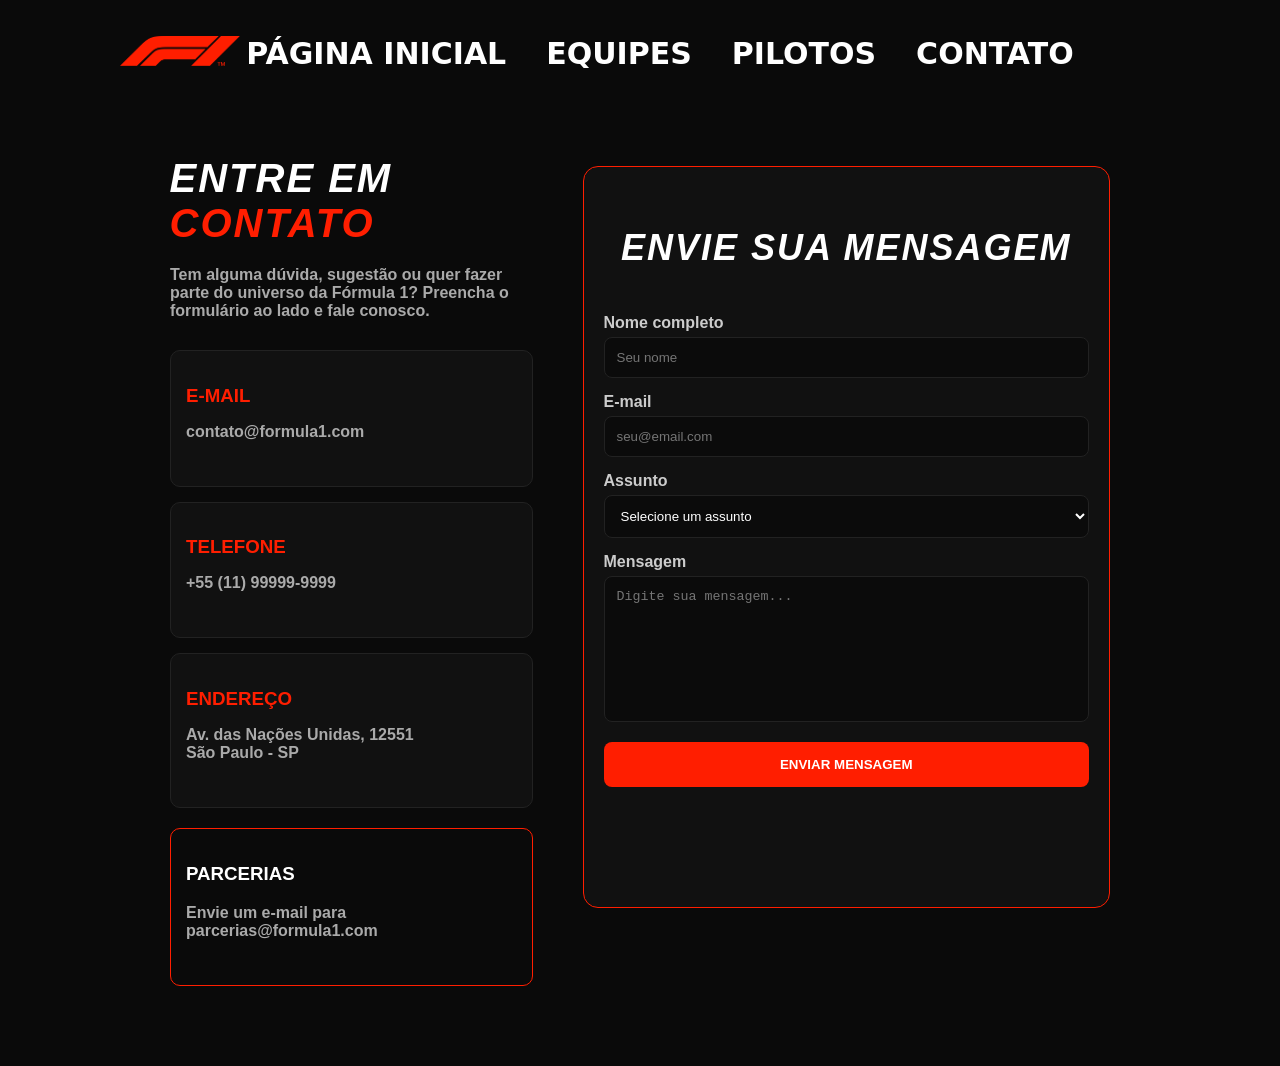
<file: contato.html>
<!doctype html>
<html
  lang="pt-br
">
  <link rel="stylesheet" href="style.css" />
  <head>
    <meta charset="UTF-8" />
    <meta name="viewport" content="width=device-width, initial-scale=1.0" />
    <title>Meu Projeto F1</title>
  </head>
  <body>
    <div class="container">
      <nav>
        <ul>
          <li><a href="index.html">PÁGINA INICIAL</a></li>
          <li><a href="equipes.html">EQUIPES</a></li>
          <li><a href="pilotos.html">PILOTOS</a></li>
          <li><a href="contato.html">CONTATO</a></li>
        </ul>
      </nav>
      <div class="f1-logo">
        <img
          src="Img/4198d037c20f44e97937b38727c6747c.png"
          alt="Logo da Fórmula 1"
        />
      </div>
    </div>
    <section class="contato">

  <!-- LADO ESQUERDO -->
  <div class="info">
    <h1>ENTRE EM <span>CONTATO</span></h1>
    <p>
      Tem alguma dúvida, sugestão ou quer fazer parte do universo da Fórmula 1?
      Preencha o formulário ao lado e fale conosco.
    </p>

    <div class="card-info">
      <h3>E-MAIL</h3>
      <p>contato@formula1.com</p>
    </div>

    <div class="card-info">
      <h3>TELEFONE</h3>
      <p>+55 (11) 99999-9999</p>
    </div>

    <div class="card-info">
      <h3>ENDEREÇO</h3>
      <p>Av. das Nações Unidas, 12551<br>São Paulo - SP</p>
    </div>

    <div class="parcerias">
      <h3>PARCERIAS</h3>
      <p>Envie um e-mail para parcerias@formula1.com</p>
    </div>
  </div>

  <!-- FORMULÁRIO -->
  <div class="formulario">
    <h2>ENVIE SUA MENSAGEM</h2>

    <form>
      <label>Nome completo</label>
      <input type="text" placeholder="Seu nome">

      <label>E-mail</label>
      <input type="email" placeholder="seu@email.com">

      <label>Assunto</label>
      <select>
        <option>Selecione um assunto</option>
        <option>Dúvida</option>
        <option>Sugestão</option>
        <option>Parcerias</option>
      </select>

      <label>Mensagem</label>
      <textarea placeholder="Digite sua mensagem..."></textarea>

      <button type="submit">ENVIAR MENSAGEM</button>
    </form>
  </div>

</section>

</body>
</html>
  </body>
</html>
</file>
<file: style.css>
nav ul {
  display: flex;
  justify-content: center;
  gap: 40px;
  list-style: none;
  margin-bottom: 40px;
}

nav a {
  color: #ffffff;
  font-family:
    system-ui,
    -apple-system,
    BlinkMacSystemFont,
    "Segoe UI",
    Roboto,
    Oxygen,
    Ubuntu,
    Cantarell,
    "Open Sans",
    "Helvetica Neue",
    sans-serif;
  text-decoration: none;
  font-weight: bold;
  font-size: 30px;
  margin-top: 40px;
}

nav a:hover {
  color: rgb(255, 9, 9);
}

body {
  background-color: #000000;
  color: #cfc6c6;
  font-family: Arial, sans-serif;
  margin: 0;
  padding: 20px;
}

.carro-inicial {
  display: flex;
  justify-content: flex-end;
}

.carro-inicial img {
  width: 90%; /* aumenta o tamanho */
  max-width: 1000px; /* limite pra não estourar */
  margin-top: -300px;
}

h1 {
  font-family: "Orbitron", sans-serif;
  font-weight: 600;
  letter-spacing: 2px;
  font-size: 48px;
  margin-top: 180px;
  font-style: italic;
  margin-left: 30px;
}

.destaque {
  color: #e10600;
}

.f1-logo {
  display: flex;
  width: 30px;
  height: 30px;
  margin-top: -75px;
  margin-left: 100px;
}

.descricao {
  font-size: 20px;
  margin-left: 30px;
  line-height: 1.6;
  text-align: left;
  margin-top: -400px;
  font-family: "Segoe UI", Tahoma, Geneva, Verdana, sans-serif;
}

h2 {
  font-family: "Orbitron", sans-serif;
  font-weight: 600;
  letter-spacing: 2px;
  font-size: 36px;
  margin-top: 250px;
  font-style: italic;
  text-align: center;
  color: #ffffff;
}

.videos-descricao {
  font-size: 20px;
  line-height: 1.6;
  font-weight: 600;
  text-align: center;
  margin-top: -12px;
  font-family: "Segoe UI", Tahoma, Geneva, Verdana, sans-serif;
  color: #cfc6c6;
}

.videos {
  display: flex;
  justify-content: center; /* centraliza na tela */
  gap: 30px; /* espaço entre os vídeos */
  margin-top: 40px;
}

.videos video {
  width: 500px; /* ajusta o tamanho */
  border-radius: 10px;
}

body {
  background-color: #0a0a0a;
  font-family: "Titillium Web", sans-serif;
  color: white;
  font-weight: 600;
}

/* TÍTULO */
.equipes {
  padding: 30px;
  margin-bottom: 100px;
  padding-top: 10px;
}

.equipes h1 {
  font-family: "Orbitron", sans-serif;
  font-size: 40px;
  margin-bottom: -20px;
  text-align: center;
  margin-top: 150px;
}

.equipes p {
  color: #bbbaba;
  text-align: center;
  margin-top: 30px;
  font-size: 20px;
  font-weight: 500;
  font-weight: 600;
}

/* GRID */
.grid-equipes {
  display: grid;
  grid-template-columns: repeat(6, 1fr);
  gap: 20px;
  margin-top: 80px;
}

/* CARD */
.card {
  background: linear-gradient(#5c5c5c, #2e2e2e, #1a1a1a);
  border: 1px solid #222;
  border-radius: 20px;
  padding: 25px;
  text-align: center;
  transition: 0.3s;
  cursor: pointer;
  border: 1px solid transparent;
  height: 280px;
  width: 200px;
}

/* IMAGEM */
.card img {
  width: 210px;
  height: auto;
  margin-bottom: 15px;
  border-radius: 30px;
  align-items: center;
  width: 100%; /* antes tava 210px (quebrava tudo) */
  border-radius: 20px;
}

/* TEXTO */
.card h2 {
  font-size: 20px;
  margin-top: 20px;
  letter-spacing: 2px;
}

.card span {
  color: #e10600;
  font-size: 15px;
  margin-top: 15px;
}

/* HOVER 🔥 */
.card:hover {
  transform: translateY(-5px);
  border: 4px solid #e10600;
  box-shadow: 0 0 15px rgba(225, 6, 0, 0.4);
}

.grid-equipes2 {
  display: grid;
  grid-template-columns: repeat(5, 1fr); /* colunas iguais */
  max-width: 1100px; /* controla largura total */
  margin: 40px auto 0; /* centraliza */
  gap: 50px;
  margin-left: 180px;
}

/* PILOTOS*/

.grid-pilotos {
  display: grid;
  grid-template-columns: repeat(11, 1fr);
  gap: 20px;
  margin-left: -35px;
}

.grid-pilotos2 {
  display: grid;
  grid-template-columns: repeat(11, 1fr);
  gap: 10px;
  margin-top: 250px;
  margin-left: -35px;
}

.foto-pilotos {
  border-radius: 10px;
  padding: 25px;
  text-align: center;
  transition: 0.3s;
  cursor: pointer;
  border: 1px solid transparent;
  height: 30px;
  width: 30px;
}

.foto-pilotos img {
  width: 150px;
  height: auto;
  margin-bottom: 30px;
  border-radius: 30px;
  gap: 1px;
}

/* HOVER 🔥 */
.foto-pilotos img:hover {
  transform: translateY(-10px);
  border: 2px solid #fffdfd;
  box-shadow: 0 0 15px rgba(112, 112, 112, 0.4);
}

.pilotos {
  padding: 30px;
  margin-bottom: 100px;
  padding-top: 10px;
}

.pilotos h1 {
  font-family: "Orbitron", sans-serif;
  font-size: 40px;
  margin-bottom: -20px;
  text-align: center;
  margin-top: 150px;
}

.pilotos p {
  color: #bbbaba;
  text-align: center;
  margin-top: 30px;
  font-size: 20px;
  font-weight: 500;
  font-weight: 600;
}

/* CONTATO */

/* SEÇÃO */

.contato {
  display: flex;
  justify-content: space-between;
  padding: 60px;
  gap: 50px;
}

/* LADO ESQUERDO */
.info {
  width: 40%;
  margin-top: -150px;
  margin-left: 90px;
}

.info h1 {
  font-size: 40px;
  margin-bottom: 20px;
  margin-left: -0.5px;
}

.info span {
  color: #ff1e00;
}

.info p {
  color: #aaa;
  margin-bottom: 30px;
}

.card-info {
  background: #111;
  padding: 15px;
  border-radius: 10px;
  margin-bottom: 15px;
  border: 1px solid #222;
}

.card-info h3 {
  color: #ff1e00;
  margin-bottom: 5px;
}

.parcerias {
  margin-top: 20px;
  padding: 15px;
  border: 1px solid #ff1e00;
  border-radius: 10px;
}

/* FORMULÁRIO */
.formulario {
  width: 600px;
  height: 700px;
  background: #111;
  padding: 20px;
  border-radius: 15px;
  border: 1px solid #ff1e00;
  margin-right: 90px;
  margin-top: 40px;
}

.formulario h2 {
  margin-top: 40px;
}

form {
  display: flex;
  flex-direction: column;
}

label {
  margin-top: 15px;
  margin-bottom: 5px;
  color: #ccc;
}

input,
select,
textarea {
  padding: 12px;
  border-radius: 8px;
  border: 1px solid #222;
  background: #0b0b0b;
  color: #fff;
}

textarea {
  height: 120px;
  resize: none;
}

button {
  margin-top: 20px;
  padding: 15px;
  border: none;
  border-radius: 8px;
  background: #ff1e00;
  color: #fff;
  font-weight: bold;
  cursor: pointer;
  transition: 0.3s;
}

button:hover {
  background: #cc1800;
}
</file>
